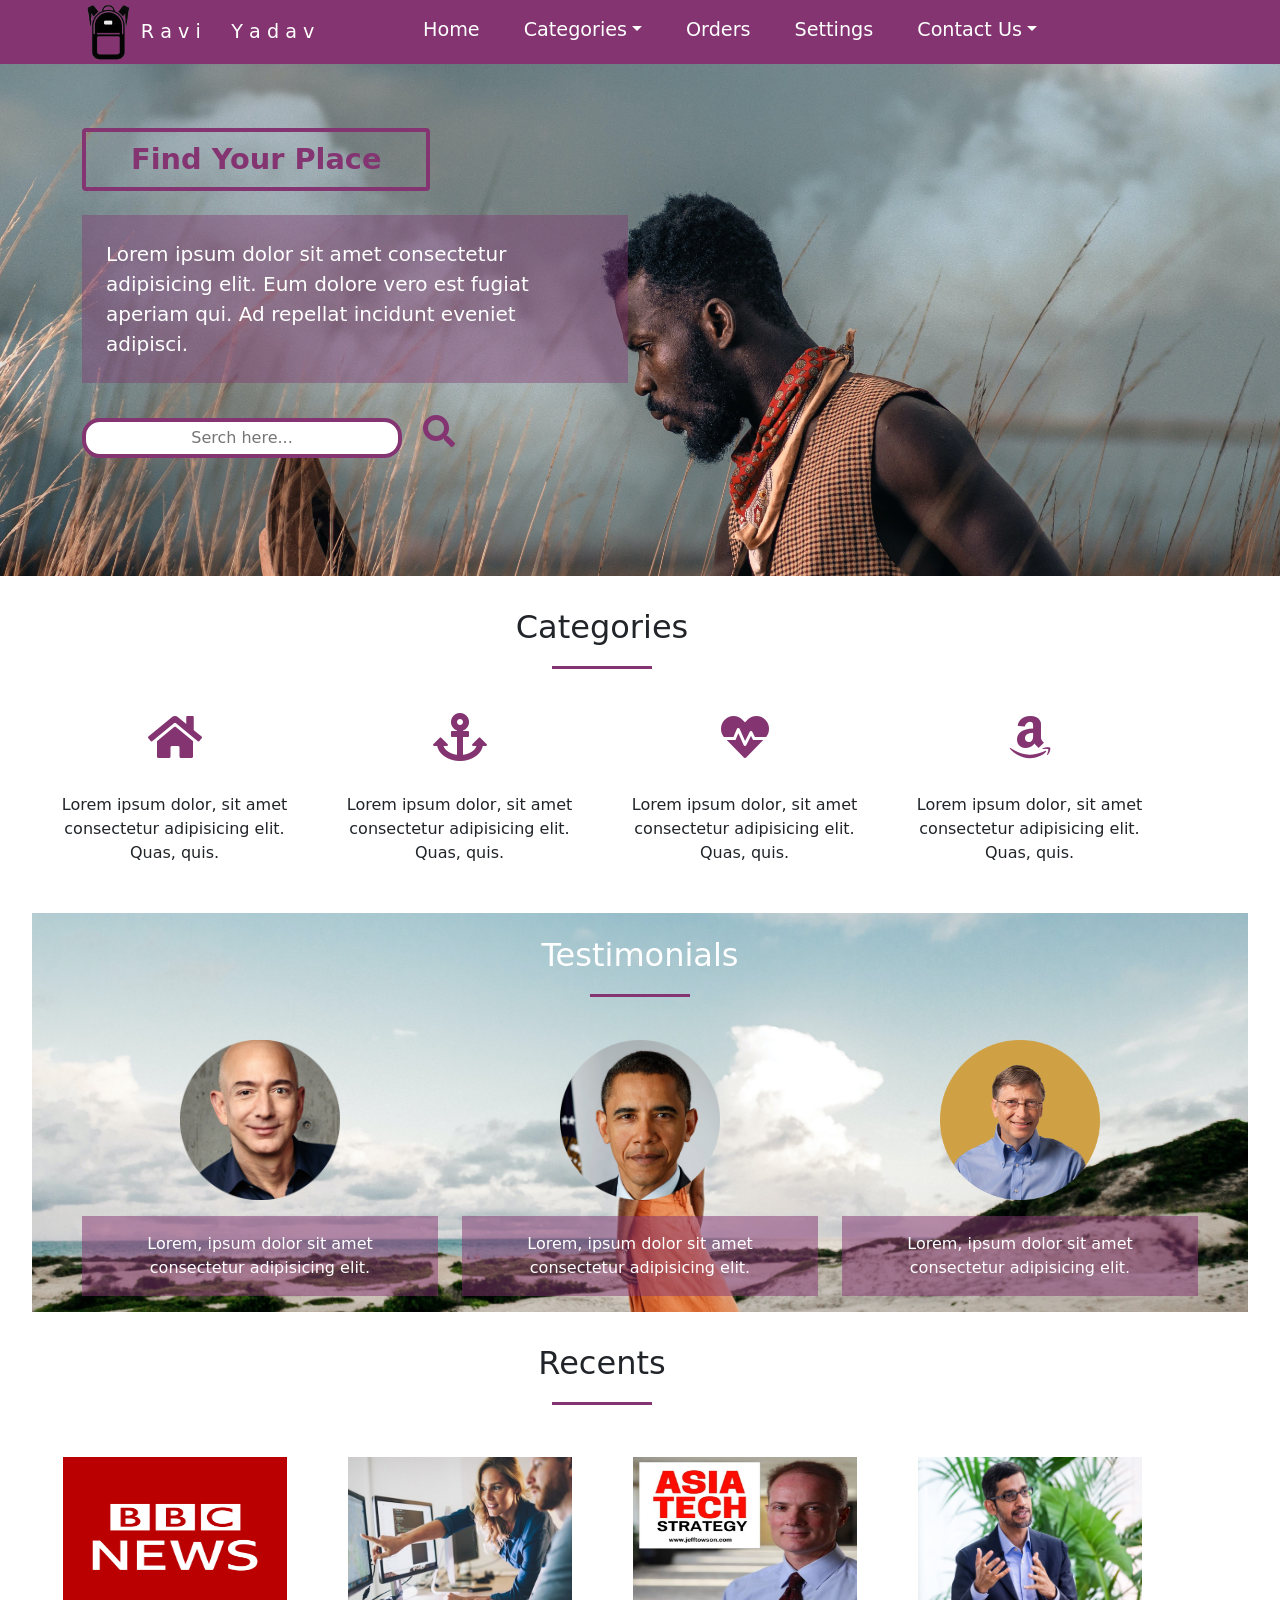
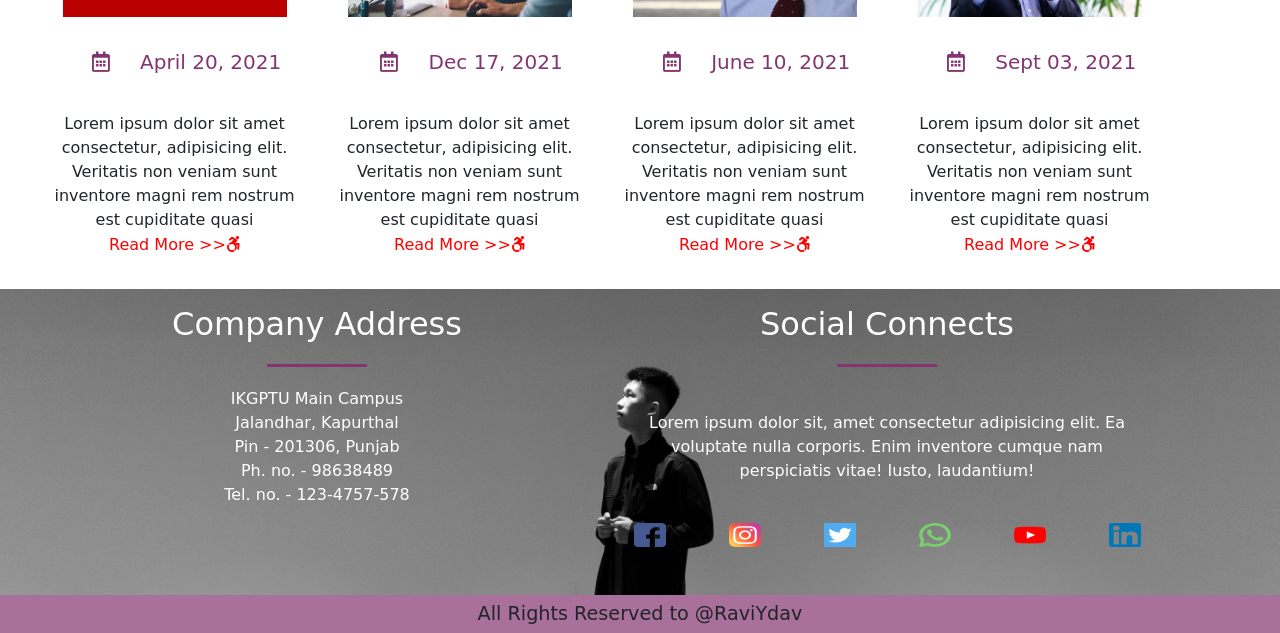
<file: index.html>
<!DOCTYPE html>
<html lang="en">

<head>
   <meta charset="UTF-8">
   <meta http-equiv="X-UA-Compatible" content="IE=edge">
   <meta name="viewport" content="width=device-width, initial-scale=1.0">
   <link rel="stylesheet" href="all.css">
   <link rel="stylesheet" href="webfonts/">




   <link rel="stylesheet" href="bootstrap.css">
   <link rel="stylesheet" href="style.css">

   <script src="https://code.jquery.com/jquery-3.4.1.slim.min.js"
      integrity="sha384-J6qa4849blE2+poT4WnyKhv5vZF5SrPo0iEjwBvKU7imGFAV0wwj1yYfoRSJoZ+n"
      crossorigin="anonymous"></script>
   <script src="https://cdn.jsdelivr.net/npm/popper.js@1.16.0/dist/umd/popper.min.js"
      integrity="sha384-Q6E9RHvbIyZFJoft+2mJbHaEWldlvI9IOYy5n3zV9zzTtmI3UksdQRVvoxMfooAo"
      crossorigin="anonymous"></script>
   <script src="https://stackpath.bootstrapcdn.com/bootstrap/4.4.1/js/bootstrap.min.js"
      integrity="sha384-wfSDF2E50Y2D1uUdj0O3uMBJnjuUD4Ih7YwaYd1iqfktj0Uod8GCExl3Og8ifwB6"
      crossorigin="anonymous"></script>

   <title>Template</title>
</head>

<body>
   <div id="header">

      <div class="container">
         <div class="row">
            <div class="col-lg-3">
               <img src="log.png" alt="Template">
               R a v i &nbsp&nbsp&nbsp Y a d a v
            </div>
            <div class="col-lg-9">
               <nav class="navbar navbar-expand-md navbar-dark ">
                  <button class="navbar-toggler" data-toggle="collapse" data-target="#mnu">
                     <span class="navbar-toggler-icon"></span>
                  </button>
                  <div class="collapse navbar-collapse" id="mnu">
                     <ul class=" navbar-nav ">
                        <li class="nav-item "> <a href="" class="nav-link"> Home </a> </li>
                        <li class="nav-item  dropdown"> <a href="" class="nav-link dropdown-toggle"
                              data-toggle="dropdown">Categories</a>
                           <div class="dropdown-menu">
                              <a href="" class="dropdown-item">Fashion</a>
                              <a href="" class="dropdown-item">Sports</a>
                              <a href="" class="dropdown-item">Politics</a>
                           </div>
                        </li>
                        <li class="nav-item "> <a href="" class="nav-link">Orders</a> </li>
                        <li class="nav-item "> <a href="" class="nav-link">Settings</a> </li>
                        <li class="nav-item  dropdown"> <a href="" class="nav-link dropdown-toggle"
                              data-toggle="dropdown">Contact Us</a>
                           <div class="dropdown-menu">
                              <a href="" class="dropdown-item">Call Us</a>
                              <a href="" class="dropdown-item">Message Us</a>

                           </div>
                        </li>
                     </ul>
                  </div>
               </nav>

            </div>
         </div>
      </div>
   </div>


   <div id="banner">
      <div class="container">
         <div class="row title">
            <div class="col-lg-6 ">
               <a href="" class="btn">Find Your Place</a>
               <p class="lead">Lorem ipsum dolor sit amet consectetur adipisicing elit. Eum dolore vero est fugiat
                  aperiam qui. Ad repellat incidunt eveniet adipisci.</p>

               <input type="text" placeholder="Serch here...">
               <i class="fas fa-search"></i>
            </div>

         </div>
      </div>
   </div>

   <div class="container section" id="a">
      <div class="row">
         <div class="col-md-12">
            <h2 class="head">Categories</h2>
         </div>
         <div class="col-md-3">
            <div class="box1">
               <i class="fa fa-home"></i>
               <h3></h3>
               <p>Lorem ipsum dolor, sit amet consectetur adipisicing elit. Quas, quis.</p>
            </div>
         </div>
         <div class="col-md-3">
            <div class="box2">
               <i class="fa fa-anchor"></i>
               <h3></h3>
               <p>Lorem ipsum dolor, sit amet consectetur adipisicing elit. Quas, quis.</p>
            </div>
         </div>
         <div class="col-md-3">
            <div class="box3">
               <i class="fas fa-heartbeat"></i>
               <h3></h3>
               <p>Lorem ipsum dolor, sit amet consectetur adipisicing elit. Quas, quis.</p>
            </div>
         </div>
         <div class="col-md-3">
            <div class="box4">
               <i class="fab fa-amazon"></i>
               <h3></h3>
               <p>Lorem ipsum dolor, sit amet consectetur adipisicing elit. Quas, quis.</p>
            </div>
         </div>
      </div>
   </div>

   <div id="test" class="section">
      <div class="container ">
         <div class="row">
            <div class="col-md-12">
               <h2>Testimonials</h2>
            </div>
            <div class="col-md-4">
               <img src="klipartz.com (1).png" alt="">
               <p>Lorem, ipsum dolor sit amet consectetur adipisicing elit.</p>
            </div>
            <div class="col-md-4">
               <img src="klipartz.com (2).png" alt="">
               <p>Lorem, ipsum dolor sit amet consectetur adipisicing elit.</p>
            </div>
            <div class="col-md-4">
               <img src="klipartz.com.png" alt="">
               <p>Lorem, ipsum dolor sit amet consectetur adipisicing elit.</p>
            </div>

         </div>
      </div>
   </div>


   <div id="news">
      <div class="container section">
         <div class="row">
            <div class="col-md-12">
               <h2>Recents</h2>
            </div>
            <div class="col-md-3">
               <img src="k (4).png" alt="">
               <p> <i class="far fa-calendar-alt"></i> April 20, 2021
               </p>
               <div>Lorem ipsum dolor sit amet consectetur, adipisicing elit. Veritatis non veniam sunt inventore magni
                  rem nostrum est cupiditate quasi</div>
               <a href="" class="read">Read More >></a>
            </div>
            <div class="col-md-3">
               <img src="k (3).jpg" alt="">
               <p> <i class="far fa-calendar-alt"></i> Dec 17, 2021

               </p>
               <div>Lorem ipsum dolor sit amet consectetur, adipisicing elit. Veritatis non veniam sunt inventore magni
                  rem nostrum est cupiditate quasi </div>
               <a href="" class="read">Read More >></a>
            </div>
            <div class="col-md-3">
               <img src="k (2).jpg" alt="">
               <p><i class="far fa-calendar-alt"></i> June 10, 2021
               </p>


               <div>Lorem ipsum dolor sit amet consectetur, adipisicing elit. Veritatis non veniam sunt inventore magni
                  rem nostrum est cupiditate quasi</div>
               <a href="" class="read">Read More >></a>
            </div>
            <div class="col-md-3">
               <img src="k (1).jpg" alt="">
               <p> <i class="far fa-calendar-alt"></i> Sept 03, 2021

               </p>
               <div>Lorem ipsum dolor sit amet consectetur, adipisicing elit. Veritatis non veniam sunt inventore magni
                  rem nostrum est cupiditate quasi</div>
               <a href="" class="read">Read More >></a>
            </div>
         </div>
      </div>
   </div>

   <div id="foot">
      <div class="container section">
         <div class="row cont ">
            <div class="col-md-6">
               <h2>Company Address</h2>
               <p>IKGPTU Main Campus<br>
                  Jalandhar, Kapurthal <br>
                  Pin - 201306, Punjab<br>
                  Ph. no. - 98638489<br>
                  Tel. no. - 123-4757-578</p>

            </div>
            <div class="col-md-6">
               <h2>Social Connects</h2>
               <div class="row logos  d-lg-flex ">
                  <p>Lorem ipsum dolor sit, amet consectetur adipisicing elit. Ea voluptate nulla corporis. Enim
                     inventore cumque nam perspiciatis vitae! Iusto, laudantium!</p>


                  <div class="col-2">
                     <img src="img/facebook.png" alt="">
                  </div>
                  <div class="col-2">
                     <img src="img/instagram.png" alt="">
                  </div>
                  <div class="col-2">
                     <img src="img/twitter.png" alt="">
                  </div>
                  <div class="col-2">
                     <img src="img/whatsapp.png" alt="">
                  </div>
                  <div class="col-2">
                     <img src="img/youtube.png" alt="">
                  </div>
                  <div class="col-2">
                     <img src="img/linkedin.png" alt="">
                  </div>

               </div>


            </div>

         </div>

      </div>

   </div>

   </div>
   <div class="last">All Rights Reserved to @RaviYdav</div>


</body>

</html>
</file>
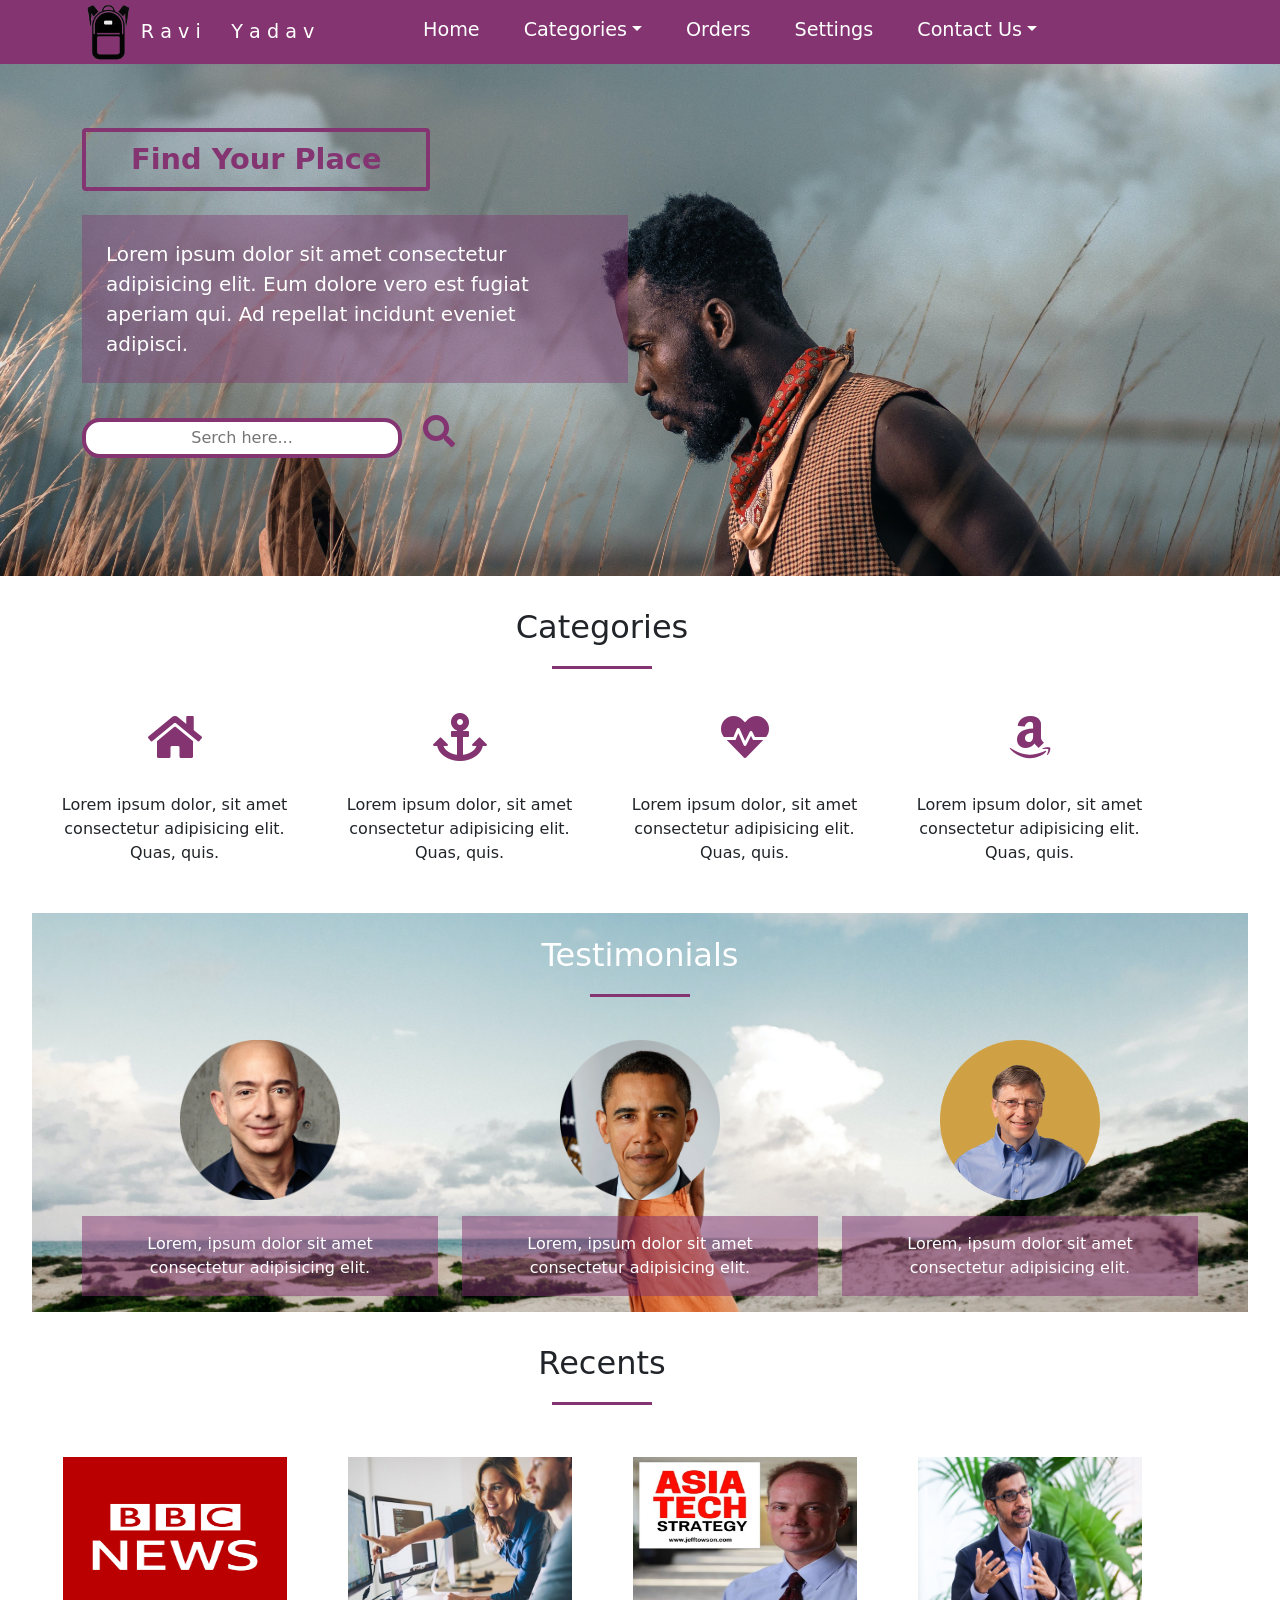
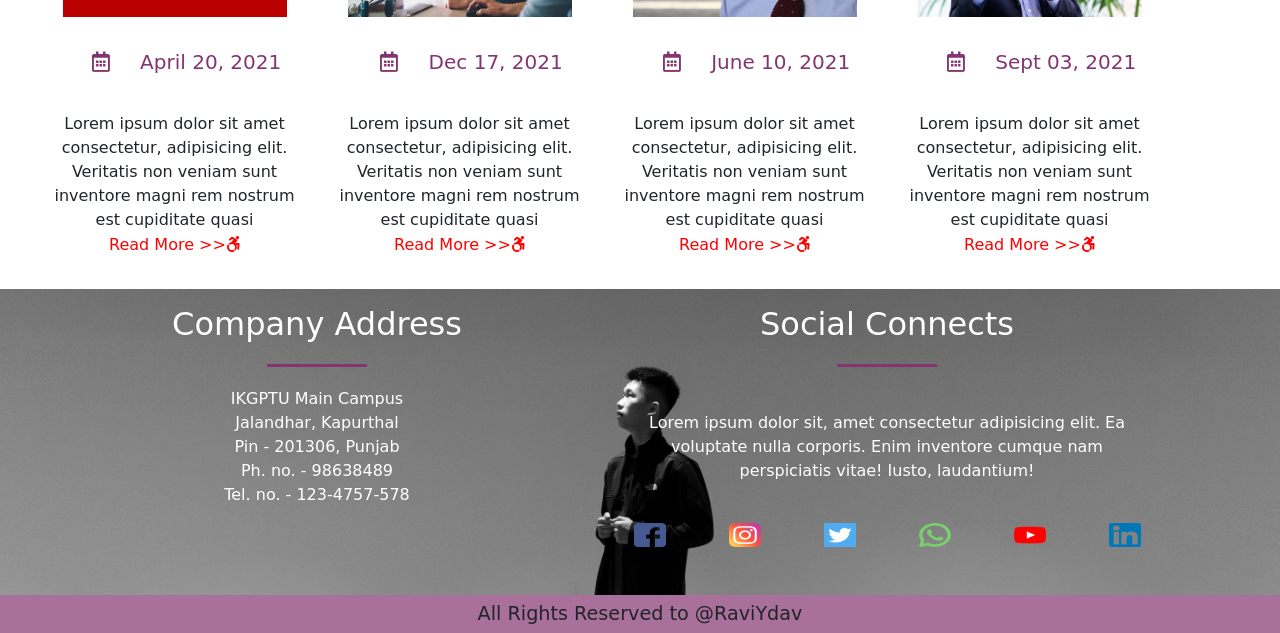
<file: template.html>
<!DOCTYPE html>
<html lang="en">

<head>
   <meta charset="UTF-8">
   <meta http-equiv="X-UA-Compatible" content="IE=edge">
   <meta name="viewport" content="width=device-width, initial-scale=1.0">
   <link rel="stylesheet" href="/all.css">
   <link rel="stylesheet" href="/webfonts/">




   <link rel="stylesheet" href="/bootstrap.css">
   <link rel="stylesheet" href="/style.css">

   <script src="https://code.jquery.com/jquery-3.4.1.slim.min.js"
      integrity="sha384-J6qa4849blE2+poT4WnyKhv5vZF5SrPo0iEjwBvKU7imGFAV0wwj1yYfoRSJoZ+n"
      crossorigin="anonymous"></script>
   <script src="https://cdn.jsdelivr.net/npm/popper.js@1.16.0/dist/umd/popper.min.js"
      integrity="sha384-Q6E9RHvbIyZFJoft+2mJbHaEWldlvI9IOYy5n3zV9zzTtmI3UksdQRVvoxMfooAo"
      crossorigin="anonymous"></script>
   <script src="https://stackpath.bootstrapcdn.com/bootstrap/4.4.1/js/bootstrap.min.js"
      integrity="sha384-wfSDF2E50Y2D1uUdj0O3uMBJnjuUD4Ih7YwaYd1iqfktj0Uod8GCExl3Og8ifwB6"
      crossorigin="anonymous"></script>

   <title>Template</title>
</head>

<body>
   <div id="header">

      <div class="container">
         <div class="row">
            <div class="col-lg-3">
               <img src="/log.png" alt="Template">
               R a v i &nbsp&nbsp&nbsp Y a d a v
            </div>
            <div class="col-lg-9">
               <nav class="navbar navbar-expand-md navbar-dark ">
                  <button class="navbar-toggler" data-toggle="collapse" data-target="#mnu">
                     <span class="navbar-toggler-icon"></span>
                  </button>
                  <div class="collapse navbar-collapse" id="mnu">
                     <ul class=" navbar-nav ">
                        <li class="nav-item "> <a href="" class="nav-link"> Home </a> </li>
                        <li class="nav-item  dropdown"> <a href="" class="nav-link dropdown-toggle"
                              data-toggle="dropdown">Categories</a>
                           <div class="dropdown-menu">
                              <a href="" class="dropdown-item">Fashion</a>
                              <a href="" class="dropdown-item">Sports</a>
                              <a href="" class="dropdown-item">Politics</a>
                           </div>
                        </li>
                        <li class="nav-item "> <a href="" class="nav-link">Orders</a> </li>
                        <li class="nav-item "> <a href="" class="nav-link">Settings</a> </li>
                        <li class="nav-item  dropdown"> <a href="" class="nav-link dropdown-toggle"
                              data-toggle="dropdown">Contact Us</a>
                           <div class="dropdown-menu">
                              <a href="" class="dropdown-item">Call Us</a>
                              <a href="" class="dropdown-item">Message Us</a>

                           </div>
                        </li>
                     </ul>
                  </div>
               </nav>

            </div>
         </div>
      </div>
   </div>


   <div id="banner">
      <div class="container">
         <div class="row title">
            <div class="col-lg-6 ">
               <a href="" class="btn">Find Your Place</a>
               <p class="lead">Lorem ipsum dolor sit amet consectetur adipisicing elit. Eum dolore vero est fugiat
                  aperiam qui. Ad repellat incidunt eveniet adipisci.</p>

               <input type="text" placeholder="Serch here...">
               <i class="fas fa-search"></i>
            </div>

         </div>
      </div>
   </div>

   <div class="container section" id="a">
      <div class="row">
         <div class="col-md-12">
            <h2 class="head">Categories</h2>
         </div>
         <div class="col-md-3">
            <div class="box1">
               <i class="fa fa-home"></i>
               <h3></h3>
               <p>Lorem ipsum dolor, sit amet consectetur adipisicing elit. Quas, quis.</p>
            </div>
         </div>
         <div class="col-md-3">
            <div class="box2">
               <i class="fa fa-anchor"></i>
               <h3></h3>
               <p>Lorem ipsum dolor, sit amet consectetur adipisicing elit. Quas, quis.</p>
            </div>
         </div>
         <div class="col-md-3">
            <div class="box3">
               <i class="fas fa-heartbeat"></i>
               <h3></h3>
               <p>Lorem ipsum dolor, sit amet consectetur adipisicing elit. Quas, quis.</p>
            </div>
         </div>
         <div class="col-md-3">
            <div class="box4">
               <i class="fab fa-amazon"></i>
               <h3></h3>
               <p>Lorem ipsum dolor, sit amet consectetur adipisicing elit. Quas, quis.</p>
            </div>
         </div>
      </div>
   </div>

   <div id="test" class="section">
      <div class="container ">
         <div class="row">
            <div class="col-md-12">
               <h2>Testimonials</h2>
            </div>
            <div class="col-md-4">
               <img src="/klipartz.com (1).png" alt="">
               <p>Lorem, ipsum dolor sit amet consectetur adipisicing elit.</p>
            </div>
            <div class="col-md-4">
               <img src="/klipartz.com (2).png" alt="">
               <p>Lorem, ipsum dolor sit amet consectetur adipisicing elit.</p>
            </div>
            <div class="col-md-4">
               <img src="/klipartz.com.png" alt="">
               <p>Lorem, ipsum dolor sit amet consectetur adipisicing elit.</p>
            </div>

         </div>
      </div>
   </div>


   <div id="news">
      <div class="container section">
         <div class="row">
            <div class="col-md-12">
               <h2>Recents</h2>
            </div>
            <div class="col-md-3">
               <img src="/k (4).png" alt="">
               <p> <i class="far fa-calendar-alt"></i> April 20, 2021
               </p>
               <div>Lorem ipsum dolor sit amet consectetur, adipisicing elit. Veritatis non veniam sunt inventore magni
                  rem nostrum est cupiditate quasi</div>
               <a href="" class="read">Read More >></a>
            </div>
            <div class="col-md-3">
               <img src="/k (3).jpg" alt="">
               <p> <i class="far fa-calendar-alt"></i> Dec 17, 2021

               </p>
               <div>Lorem ipsum dolor sit amet consectetur, adipisicing elit. Veritatis non veniam sunt inventore magni
                  rem nostrum est cupiditate quasi </div>
               <a href="" class="read">Read More >></a>
            </div>
            <div class="col-md-3">
               <img src="/k (2).jpg" alt="">
               <p><i class="far fa-calendar-alt"></i> June 10, 2021
               </p>


               <div>Lorem ipsum dolor sit amet consectetur, adipisicing elit. Veritatis non veniam sunt inventore magni
                  rem nostrum est cupiditate quasi</div>
               <a href="" class="read">Read More >></a>
            </div>
            <div class="col-md-3">
               <img src="/k (1).jpg" alt="">
               <p> <i class="far fa-calendar-alt"></i> Sept 03, 2021

               </p>
               <div>Lorem ipsum dolor sit amet consectetur, adipisicing elit. Veritatis non veniam sunt inventore magni
                  rem nostrum est cupiditate quasi</div>
               <a href="" class="read">Read More >></a>
            </div>
         </div>
      </div>
   </div>

   <div id="foot">
      <div class="container section">
         <div class="row cont ">
            <div class="col-md-6">
               <h2>Company Address</h2>
               <p>IKGPTU Main Campus<br>
                  Jalandhar, Kapurthal <br>
                  Pin - 201306, Punjab<br>
                  Ph. no. - 98638489<br>
                  Tel. no. - 123-4757-578</p>

            </div>
            <div class="col-md-6">
               <h2>Social Connects</h2>
               <div class="row logos  d-lg-flex ">
                  <p>Lorem ipsum dolor sit, amet consectetur adipisicing elit. Ea voluptate nulla corporis. Enim
                     inventore cumque nam perspiciatis vitae! Iusto, laudantium!</p>


                  <div class="col-2">
                     <img src="img/facebook.png" alt="">
                  </div>
                  <div class="col-2">
                     <img src="img/instagram.png" alt="">
                  </div>
                  <div class="col-2">
                     <img src="img/twitter.png" alt="">
                  </div>
                  <div class="col-2">
                     <img src="img/whatsapp.png" alt="">
                  </div>
                  <div class="col-2">
                     <img src="img/youtube.png" alt="">
                  </div>
                  <div class="col-2">
                     <img src="img/linkedin.png" alt="">
                  </div>

               </div>


            </div>

         </div>

      </div>

   </div>

   </div>
   <div class="last">All Rights Reserved to @RaviYdav</div>


</body>

</html>
</file>
<file: style.css>
#header{
   background-color:#833471;
   color: white;
   font-size: 1.2rem;
   
}
.navbar-toggler-icon{
   background-color: #833471;
   /* color: white!important; */
}
.navbar-toggler{
   color: white;
   background: black;
}
.navbar-toggler:hover{
   background: white;
}
.navbar-nav{
   color: white;
   margin-left: 3rem;
   list-style: none;
   /* display:flex; */
}
.navbar-nav li{
color: white;
margin-right:28px;
  margin ;
  
}
.nav-link{
   text-decoration: none;
   color: white!important;
   padding: 8px 28px;
  /* padding-top: 2rem; */
}
.navbar-nav li a:hover{
   color: white;
   background: #6F1E51;
}
.dropdown-menu{
  
   background:#833471 ;
}
.dropdown-menu a{
   color: white;
   /* font-weight: bold; */
}

#header img{
   height:4rem;
}





#banner{
  
   background:url(/z.jpg) no-repeat 0 0;
   background-size: cover;
   height: 32rem;
}

.btn{
   border: 4px solid #833471 ;
   border-radius: 4px;
   
   color: #833471;
   text-decoration: none;
   padding: 6px 45px;
   margin-bottom: 1.5rem;
   font-size: 1.8rem;
   font-weight: bold;
   display: inline-block;
   position: relative;
   /* transition: all 0.8s ease 0s; */
}
.btn::after{
   background: #833471;
   content: "";
   position:absolute;
   top: 0;
   left: 0;
   width: 0%;
   height: 100%;
   z-index: -1;
   transition: all 0.8s ease 0s;
   

}
.btn:hover{
     
   color: white;
   z-index: 1;
}

.btn:hover:after{
   
   width: 100%;
   
}

#banner input{
   border: 4px solid #833471;
   width: 20rem;
   height: 2.5rem;
   border-radius: 18px;
   
   text-align: center;
}

#banner i{
   margin-top: 1rem;
   color: #833471;
   padding-left: 1rem;
   font-size: 2rem;
}
.title{
  
   padding-top:4rem ;
   color: white;
}
.title p{
   
   background: rgb(131, 52, 113, 0.4);
   padding: 1.5rem;
}


.section  {
   text-align: center;
   margin-left: 5rem;
   margin: 2rem 2rem;
}
.section h2::after{
   background:#833471 ;
   content: "";
   display:block;
   width: 100px;
   height: 3px;
   margin: 20px auto;

}

.section i{
   color:#833471 ;
   font-size:3rem ;
   
   margin:1.5rem ;

}

#test{
   background: url(/a.jpg) no-repeat 0 0;
   background-size: cover;
   height: 100%;
   color: white;
   position: relative;
}
/* #test:before{
   background: rgb(122, 122, 122, 0.8);
   content: "";
   position: absolute;
   top: 0;
   width: 100%;
   height: 100%;
} */
#test img{
   height:10rem;
   width: 10rem;
   margin-top:1.4rem;
   margin-bottom: 1rem;
}
#test h2{
   padding-top: 1.4rem;
}
#test p{
   padding:1rem ;
   background: rgb(131, 52, 113, 0.5);
}



#news img{
   width:14rem;
   height: 10rem;
   margin-top: 2rem;
   margin-bottom: 0.7rem;
   

}

#news p{
   /* background: rgb(131, 52, 113, 0.8); */
   /* padding :0.6rem; */
   font-size: 20px;
   
   color:#833471;
}
a.read{
   text-decoration: none;
   color: red;
   
   

}
a.read::after{
   content: "";
   font-family: "Font Awesome 5 Brands";

}
#news i{
   font-size: 20px;
}


#foot.row{
   margin: 10rem;
}
#foot{
   background:url(/c.jpg) no-repeat 0 0;
   background-size: cover;
   height: 100%;
   color: white;
   font-size: 1rem;
}
.logos{
   display: inline;
   
}

#foot img{
   height: 2rem;
   width: 2rem;
   padding-bottom: 0.5rem;
   
}
#foot img:hover{
   transform: scale(1.2);
}
.cont{
  
  padding-top: 1rem;
  padding-bottom: 2.5rem;
}
.logos p{
   padding: 1.5rem;
}


.last{
   padding: 5px;
   margin-top: -2rem;
   font-size: 1.2rem;
   text-align: center;
   background: rgb(131, 52, 113, 0.7); ;
}
</file>
